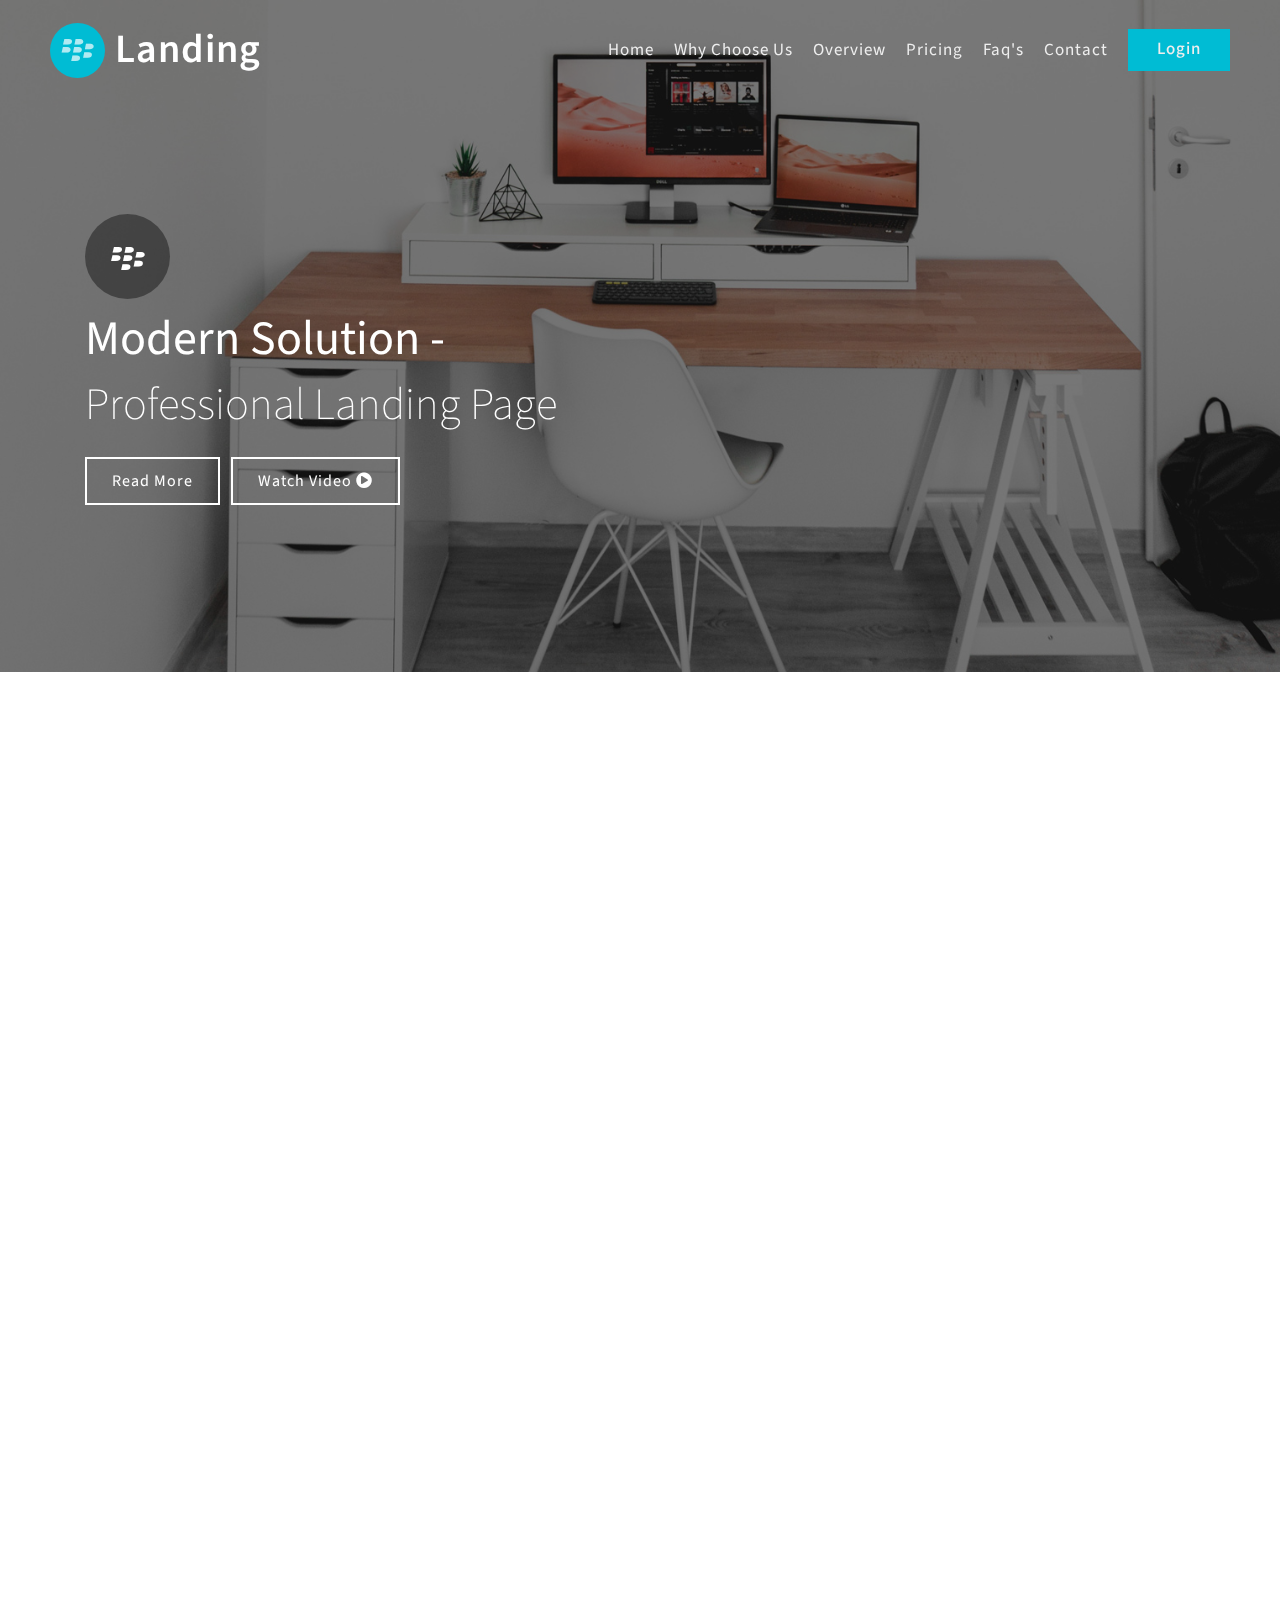
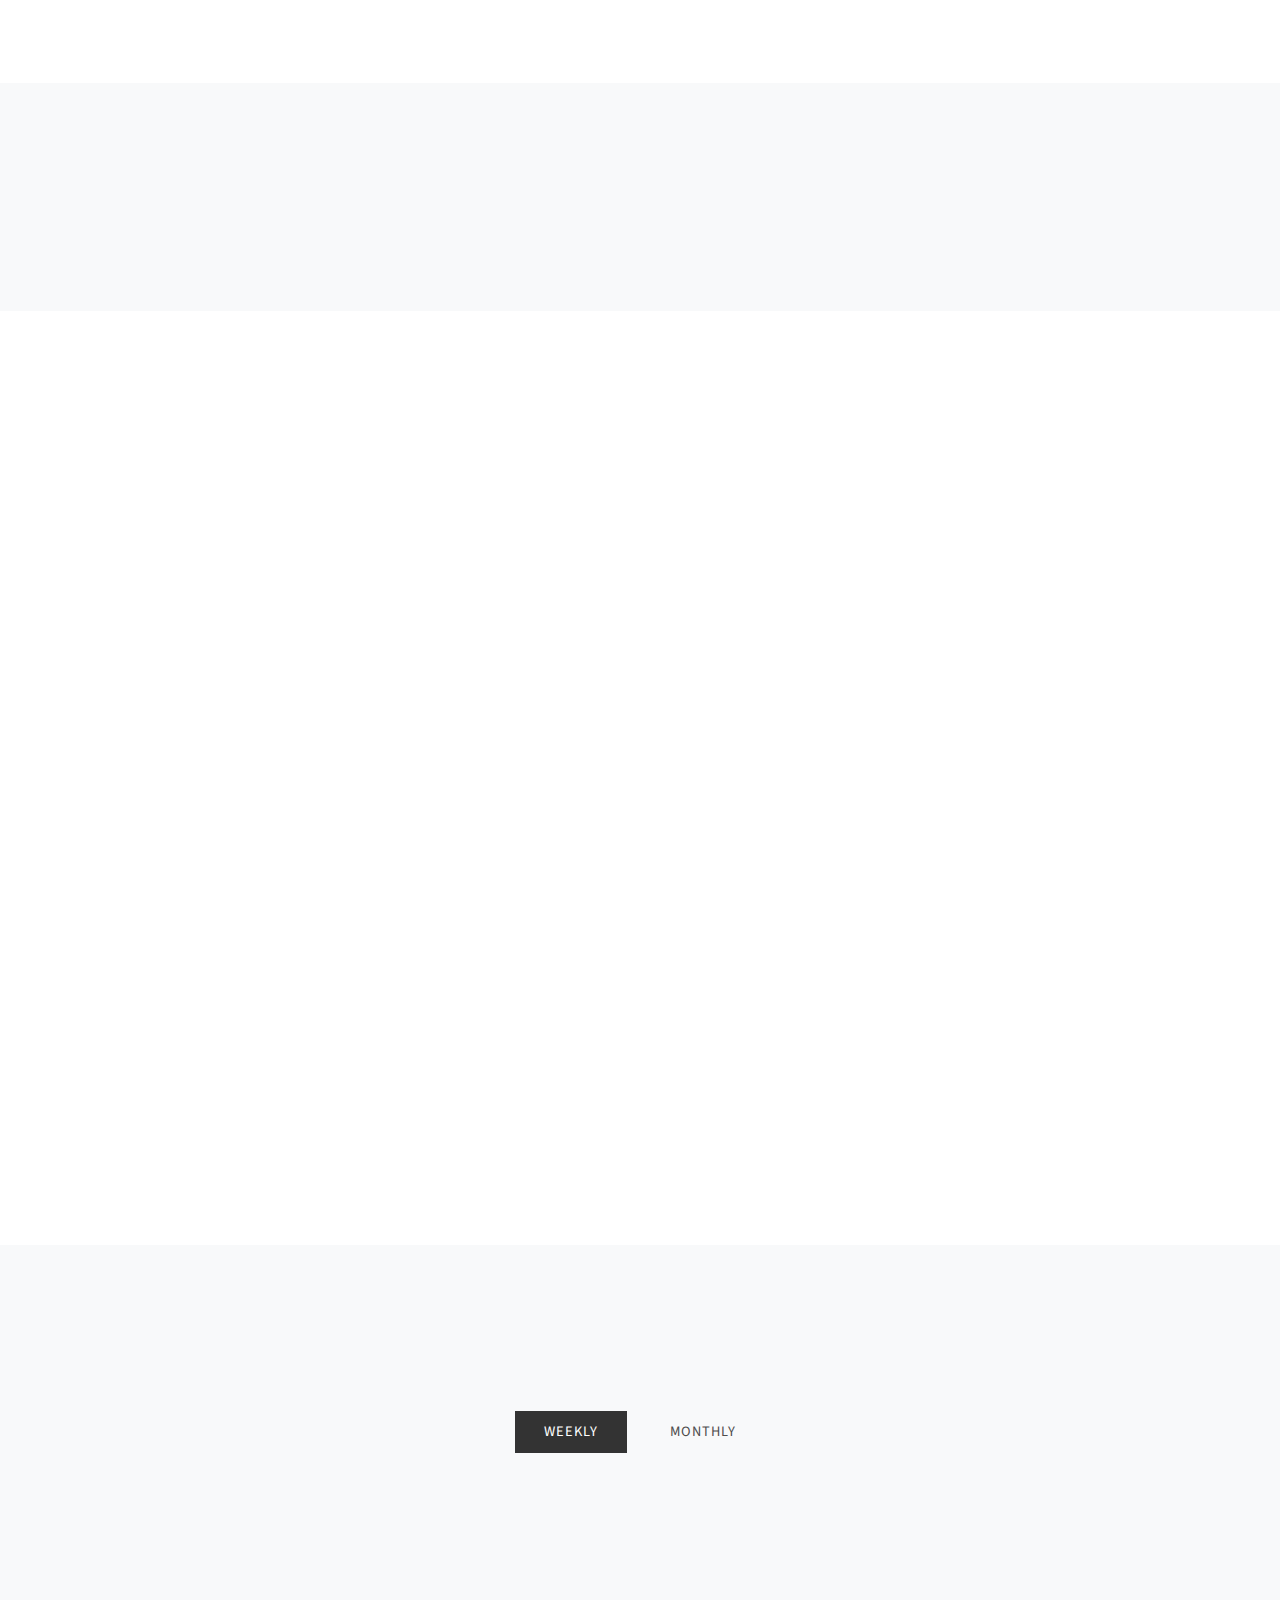
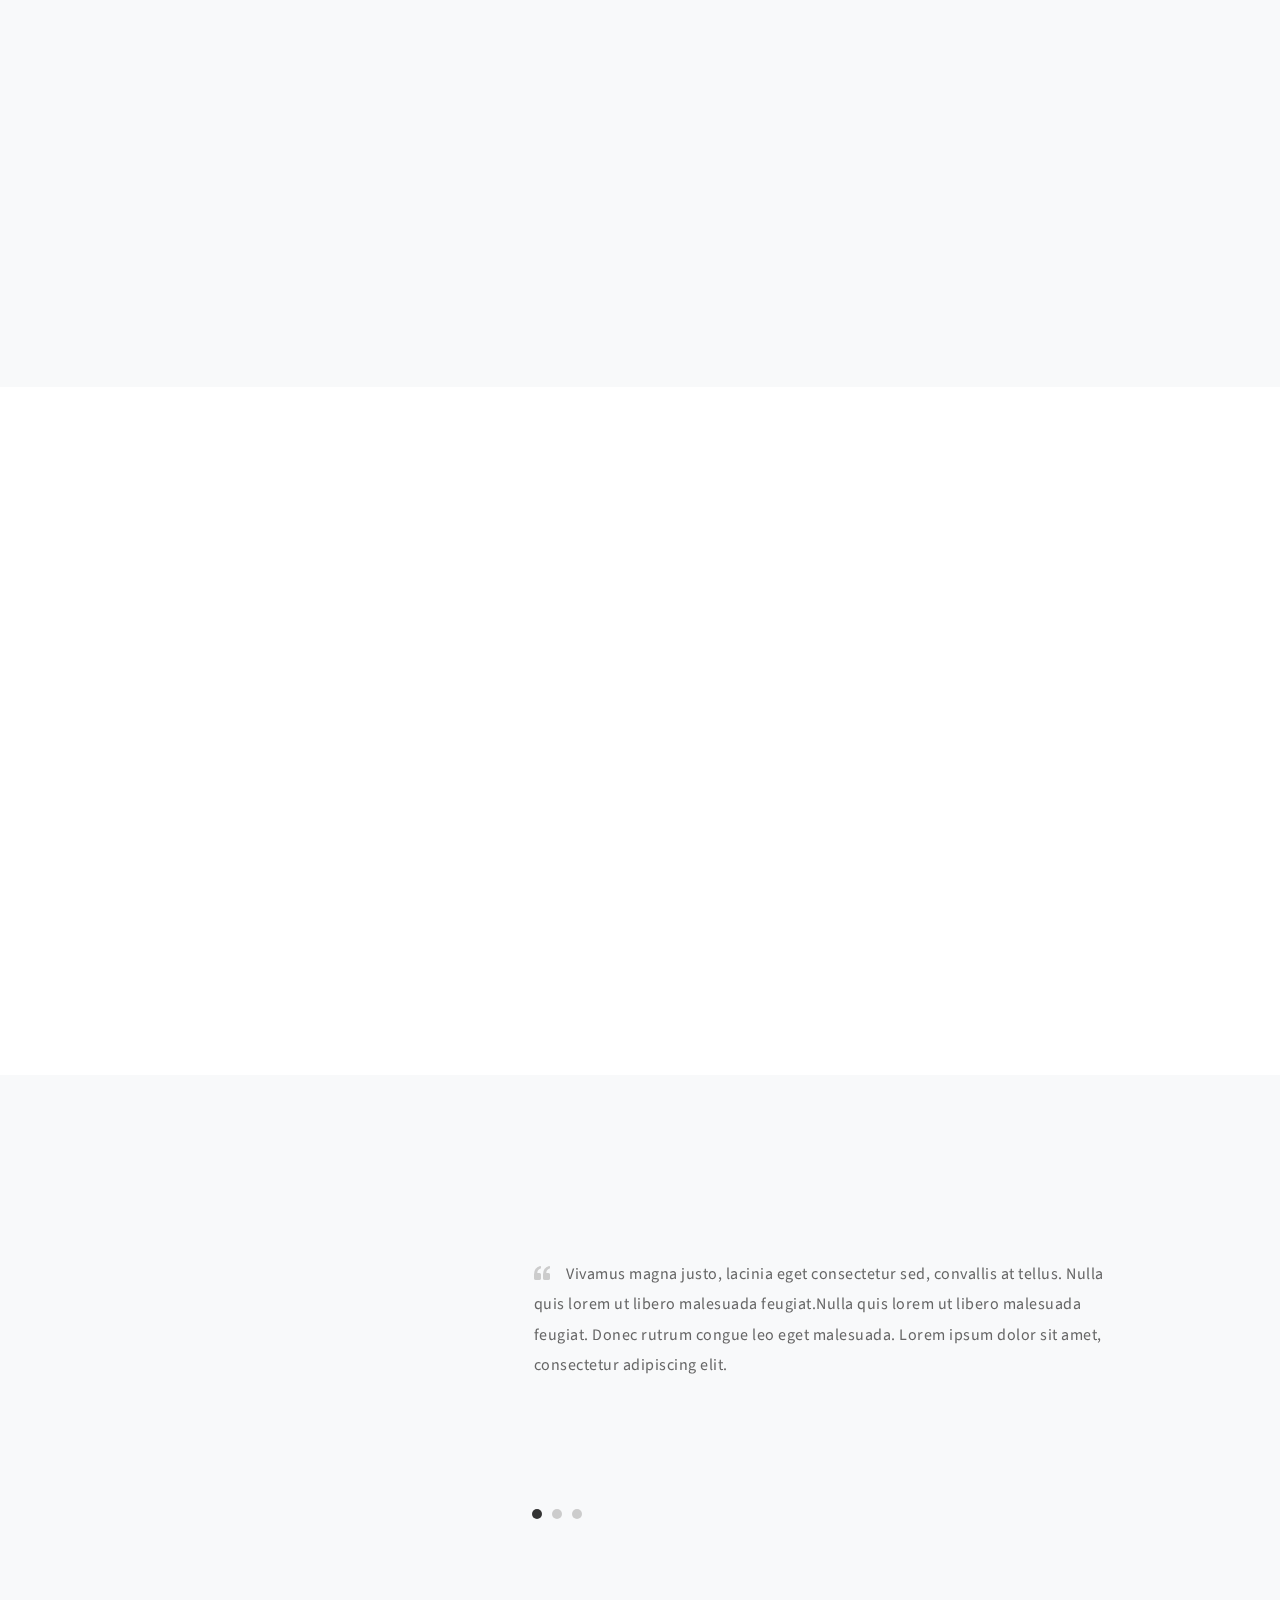
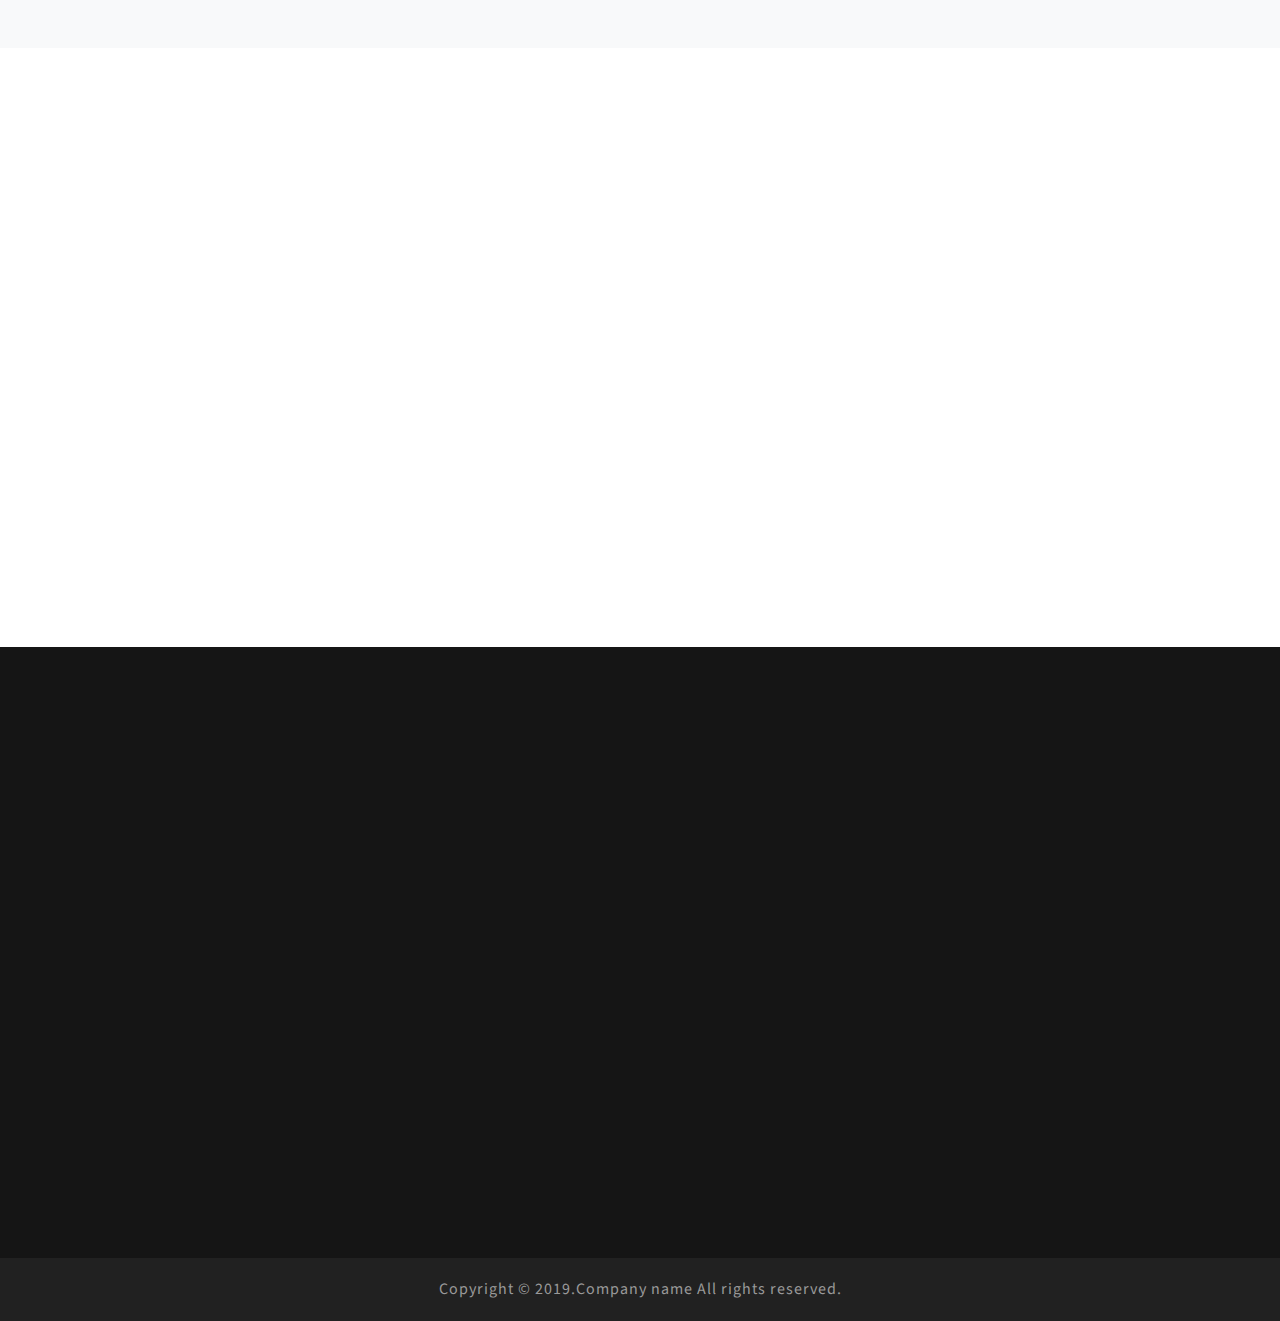
<file: Company/index.html>
<!DOCTYPE html>
<html lang="en">
	<head>
		<title>Home</title>
		<!-- for-mobile-apps -->
		<meta name="viewport" content="width=device-width, initial-scale=1">
		<meta http-equiv="Content-Type" content="text/html; charset=utf-8" />
		<meta name="keywords" content="" />

		<!-- <script>
        addEventListener("load", function () {
            setTimeout(hideURLbar, 0);
        }, false);
 
        function hideURLbar() {
            window.scrollTo(0, 1);
        }
    </script> -->

		<!-- animation css files -->
		<link rel="stylesheet" href="css/animation-aos.css">
		<link href='css/aos.css' rel='stylesheet prefetch' type="text/css" media="all" />
		<!-- //animation css files -->

		<!-- css files -->
		<link href="css/bootstrap.css" rel='stylesheet' type='text/css' /><!-- bootstrap css -->
		<link href="css/style.css" rel='stylesheet' type='text/css' /><!-- custom css -->
		<link href="css/fontawesome-all.css" rel="stylesheet"><!-- fontawesome css -->
		<!-- //css files -->

		<!-- google fonts -->
		<link href="http://fonts.googleapis.com/css?family=Source+Sans+Pro:200,200i,300,300i,400,400i,600,600i,700,700i,900,900i&amp;subset=cyrillic,cyrillic-ext,greek,greek-ext,latin-ext,vietnamese"
		 rel="stylesheet">
		<!-- //google fonts -->

	</head>
	<body>

		<!-- <!-- header 首页头部 -->
		<header class="index-banner">
			<!-- <!-- nav 头部 -->
			<nav class="main-header">
				<!-- （右上角的图标和字） 局部设置：标签内用data-aos=“动画名称”,全局设置用aos=“动画名称”,data-aos="zoom-in-up"缩放的动画效果 -->
				<div id="brand" data-aos="zoom-in-up">
					<div id="logo">
						<a href="index.html">
							<!-- Font Awesome字体图标 -->
							<i class="fab fa-blackberry"></i>
						</a>
					</div>
					<div id="word-mark">
						<h1>
							<a href="index.html">Landing</a>
						</h1>
					</div>
				</div>
				<div id="menu">
					<div id="menu-toggle">
						<div id="menu-icon">
							<div class="bar"></div>
							<div class="bar"></div>
							<div class="bar"></div>
						</div>
					</div>
					<!-- Bootstrap强调文本的类 居中，以大写字母开头-->
					<ul class="text-center text-capitalize nav-agile" data-aos="zoom-in-up">
						<li>
							<a href="index.html" class="active">home</a>
						</li>
						<li>
							<!-- 根据id来跳转，class="scroll"设置滚动条-->
							<a href="#choose" class="scroll">Why Choose Us</a>
						</li>
						<li>
							<a href="#overview" class="scroll">Overview</a>
						</li>
						<li>
							<a href="#pricing" class="scroll">Pricing</a>
						</li>
						<li>
							<a href="#faq" class="scroll">Faq's</a>
						</li>
						<li>
							<a href="#contact" class="scroll">Contact</a>
						</li>
						<li>
							<button type="button" class="btn w3ls-btn" data-toggle="modal" aria-pressed="false" data-target="#exampleModalCenter2">
								Login
							</button>
						</li>
					</ul>
				</div>
			</nav>
			<!-- //nav -->
			<!-- <!-- banner 解决方案块 -->
			<div class="banner layer" id="home">
				<!-- Bootstrap 网格系统 container row col-lg-8-->
				<div class="container">
					<div class="row banner-text">
						<div class="slider-info col-lg-8">
							<!-- 图标的背景 -->
							<div class="agileinfo-logo mt-5">
								<!-- aos库的消退动画 -->
								<h2 data-aos="fade-down">
									<!-- 图标 -->
									<span class="fab fa-blackberry text-center"></span> Modern Solution -
								</h2>
							</div>
							<h3 class="txt-w3_agile" data-aos="fade-down">Professional Landing Page </h3>
							<!-- 外边距缩写 mt-1 // margin-left                               Bootstrap 模态框（Modal）插件，用于打开模态窗口-->
							<a class="btn mt-4 mr-2 text-capitalize" data-aos="fade-up" href="#" data-toggle="modal" data-target="#exampleModalCenter1"
							 role="button">read more</a>
							<a class="btn mt-4 text-capitalize" data-aos="fade-up" href="#" data-toggle="modal" data-target="#exampleModal"
							 role="button">watch video <i class="fas fa-play-circle"></i></a>
						</div>
						<!-- 登录注册 -->
						<!-- <div class="col-lg-4 col-md-8 mt-lg-0 mt-5 banner-form" data-aos="fade-left">
					<h5><i class="fas mr-2 fa-laptop"></i> Register Now</h5>
					<form action="#" class="mt-4" method="post">
						<input class="form-control" type="text" name="Name" placeholder="Name" required="" />
						<input class="form-control" type="email" name="Email" placeholder="Email" required="" />
						<input class="form-control" type="text" name="Number" placeholder="Phone Number" required="" />
						<input class="form-control" type="password" name="Number" placeholder="Password" required="" />
						<input class="form-control text-capitalize" type="submit" value="Register Account">
					</form>
				</div> -->
					</div>
				</div>
			</div>
			<!-- //banner -->
		</header>
		<!-- //header -->

		<!-- <!-- banner bottom 深受深受世界上最好的公司的信赖 -->
		<!-- section标签适用有标题的块 -->
		<!-- bootstrap4 调整元素之间距离:py-5等价的style:{padding-top: 3rem !important;margin-bottom:3rem !important} -->
		<section class="banner-bottom py-2">
			<!-- md表示只有浏览器的屏幕宽度达到min-width的rpx值时才执行 -->
			<!-- container类等价于创建了一个具有静态宽度并且magin值为auto的一个居中的div框，它会以当前屏幕的宽度为基础计算出最佳的宽度予以使用 -->
			<div class="container py-md-5">
				<h4 class="text-center" data-aos="zoom-in">Trusted by the world's best companies</h4>
				<ul class="list-unstyled pt-5 partners-icon text-center">
					<li data-aos="fade-up">
						<i class="fab fa-supple clr1"></i>
					</li>
					<li data-aos="fade-up">
						<i class="fab fa-aviato clr2"></i>
					</li>
					<li data-aos="fade-up">
						<i class="fab fa-cpanel clr3"></i>
					</li>
					<li data-aos="fade-up">
						<i class="fab fa-hooli clr4"></i>
					</li>
					<li data-aos="fade-up">
						<i class="fab fa-supple clr5"></i>
					</li>
					<li data-aos="fade-up">
						<i class="fab fa-aviato clr6"></i>
					</li>
				</ul>
			</div>
		</section>
		<!-- //banner bottom -->

		<!-- <!-- why choose us 第二个页面，为什么选择我们？ -->
		<section class="choose py-5" id="choose">
			<div class="container py-md-3">
				<h3 class="heading mb-5 text-center" data-aos="zoom-in"> Why Choose Us</h3>
				<div class="feature-grids row">
					<!-- bootstrap格栅系统定义只有12列，超过会把元素往下移， -->
					<div class="col-lg-4 col-md-6" data-aos="fade-right">
						<div class="f1 icon1 p-4">
							<i class="fab fa-bandcamp"></i>
							<h3 class="my-3">Design & Branding</h3>
							<p>Excepteur sint occaecat non proident, sunt in culpa quis. Phasellus lacinia id erat eu ullamcorper. Nunc id
								ipsum.</p>
						</div>
					</div>
					<div class="col-lg-4 col-md-6" data-aos="fade-up">
						<div class="f1 icon2 p-4">
							<i class="fab fa-codepen"></i>
							<h3 class="my-3">Safe & Secure</h3>
							<p>Excepteur sint occaecat non proident, sunt in culpa quis. Phasellus lacinia id erat eu ullamcorper. Nunc id
								ipsum.</p>
						</div>
					</div>
					<div class="col-lg-4 col-md-6 mt-lg-0 mt-4" data-aos="fade-left">
						<div class="f1 icon3 p-4">
							<i class="fab fa-bitcoin"></i>
							<h3 class="my-3">Fresh Interfaces</h3>
							<p>Excepteur sint occaecat non proident, sunt in culpa quis. Phasellus lacinia id erat eu ullamcorper. Nunc id
								ipsum.</p>
						</div>
					</div>
				</div>
			</div>
		</section>
		<!-- //why choose us -->

		<!-- <!-- quote 入门按钮的页面，会跳转到底部 -->
		<section class="quote bg-light py-5">
			<div class="container py-md-3" data-aos="fade-up">
				<h4>Excepteur sint occaecat non proident, sunt in culpa quis. Phasellus lacinia id erat eu ullamcorper.</h4>
				<div class="start text-right mt-4" data-aos="flip-left">
					<a href="#contact" class="scroll">Get Started </a>
				</div>
				<div class="clearfix"></div>
			</div>
		</section>
		<!-- //quote -->
		<!-- <!-- process 第三个页面，概述 -->
		<section class="process py-5" id="overview">
			<div class="container py-md-5">
				<!-- row就是一行 -->
				<div class="row process-grids">
					<div class="col-lg-6" data-aos="fade-right">
						<h4 class="mb-4">Excepteur sint occaecat non lorem proident, sunt in culpa quis.</h4>
						<p class="mb-3">Morbi tincidunt nisi tortor, iaculis maximus eros vestibulum at. Ut pulvinar tortor non augue
							fringilla, fermentum consequat
							nisi rutrum. Orci varius natoque penatibus et magnis dis parturient montes, nascetur. Nullam luctus hendrerit
							sapien, sed dictum est.
							mattis egestas.</p>
						<p>Morbi tincidunt nisi tortor, iaculis maximus eros vestibulum at. Ut pulvinar tortor non augue fringilla,
							fermentum consequat
							nisi rutrum. Orci varius natoque penatibus et magnis dis parturient montes.</p>
					</div>
					<div class="col-md-6" data-aos="fade-left">
						<!-- img-fluid是Bootstrap的响应式图片类 -->
						<img src="images/b1.jpg" alt="" class="img-fluid" />
					</div>
					<div class="col-md-6 px-5 mt-5" data-aos="fade-right">
						<img src="images/b2.jpg" alt="" class="img-fluid" />
					</div>
					<div class="col-lg-6 mt-5" data-aos="fade-left">
						<h4 class="mb-4">Excepteur sint occaecat non lorem proident, sunt in culpa quis.</h4>
						<p class="mb-3">Morbi tincidunt nisi tortor, iaculis maximus eros vestibulum at. Ut pulvinar tortor non augue
							fringilla, fermentum consequat
							nisi rutrum. Orci varius natoque penatibus et magnis dis parturient montes, nascetur. Nullam luctus hendrerit
							sapien, sed dictum est.
							mattis egestas.</p>
						<p>Morbi tincidunt nisi tortor, iaculis maximus eros vestibulum at. Ut pulvinar tortor non augue fringilla,
							fermentum consequat
							nisi rutrum. Orci varius natoque penatibus et magnis dis parturient montes.</p>
					</div>
				</div>
			</div>
		</section>
		<!-- //process -->

		<!-- <!--/pricing 第四个页面，价钱 -->
		<section class="pricing bg-light py-5" id="pricing">
			<div class="container py-lg-3">
				<div class="inner-sec">
					<h3 class="heading mb-5 text-center" data-aos="zoom-in"> Pricing plans</h3>
					<div class="price-right">
						<div class="tabs">
							<ul class="nav nav-pills my-md-5 my-3 justify-content-center" id="pills-tab" role="tablist">
								<li class="nav-item">
									<!-- aria-* 是HTML5 新加的属性。而aria-*的作用就是描述这个tag在可视化的情境中的具体信息。比如，<div role="checkbox" aria-checked="checked"></div>辅助工具就会知道，这个div实际上是个checkbox的角色，为选中状态。 -->
									<a class="nav-link active" id="pills-home-tab" data-toggle="pill" href="#pills-home" role="tab" aria-controls="pills-home"
									 aria-selected="true">Weekly</a>
								</li>
								<li class="nav-item">
									<a class="nav-link" id="pills-profile-tab" data-toggle="pill" href="#pills-profile" role="tab" aria-controls="pills-profile"
									 aria-selected="false">Monthly</a>
								</li>

							</ul>
							<div class="tab-content" id="pills-tabContent">
								<div class="tab-pane fade show active" id="pills-home" role="tabpanel" aria-labelledby="pills-home-tab">
									<div class="menu-grids">
										<div class="row t-in">
											<div class="col-lg-3 col-sm-6 price-main-info" data-aos="zoom-in-up">
												<div class="price-inner card box-shadow p-4">
													<div class="card-body">
														<h4 class="">Basic</h4>
														<h5 class="card-title pricing-card-title">
															<span class=""></span>Free </h5>
														<ul class="list-unstyled mt-3 mb-4">
															<li>100 MB Disk Space</li>
															<li>2 Sub domains</li>
															<li>5 Email Accounts</li>
															<li>24/7 support</li>
														</ul>
														<div class="log-in mt-md-3 mt-2">
															<a class="btn scroll" href="#contact">Select</a>
														</div>
													</div>
												</div>
											</div>
											<div class="col-lg-3 col-sm-6 mt-md-0 mt-5 price-main-info" data-aos="zoom-in-up">
												<div class="price-inner card box-shadow p-4">

													<div class="card-body">
														<h4 class="">Satandard</h4>
														<h5 class="card-title pricing-card-title">
															<span class="">$</span>30<span>/mon</span>

														</h5>
														<ul class="list-unstyled mt-3 mb-4">
															<li>100 MB Disk Space</li>
															<li>2 Sub domains</li>
															<li>5 Email Accounts</li>
															<li>24/7 support</li>
														</ul>
														<div class="log-in mt-md-3 mt-2">
															<a class="btn scroll" href="#contact">Select</a>
														</div>
													</div>
												</div>
											</div>
											<div class="col-lg-3 col-sm-6 mt-lg-0 mt-5 price-main-info" data-aos="zoom-in-up">
												<div class="price-inner card box-shadow p-4">

													<div class="card-body">
														<h4 class="">Business</h4>
														<h5 class="card-title pricing-card-title">
															<span class="">$</span>90<span>/mon</span>

														</h5>
														<ul class="list-unstyled mt-3 mb-4">
															<li>100 MB Disk Space</li>
															<li>2 Sub domains</li>
															<li>5 Email Accounts</li>
															<li>24/7 support</li>
														</ul>
														<div class="log-in mt-md-3 mt-2">
															<a class="btn scroll" href="#contact">Select</a>
														</div>
													</div>
												</div>
											</div>
											<div class="col-lg-3 col-sm-6 mt-lg-0 mt-5 price-main-info" data-aos="zoom-in-up">
												<div class="price-inner card box-shadow p-4">

													<div class="card-body">
														<h4 class="">Basic</h4>
														<h5 class="card-title pricing-card-title">
															<span class="">$</span>120<span>/mon</span>

														</h5>
														<ul class="list-unstyled mt-3 mb-4">
															<li>100 MB Disk Space</li>
															<li>2 Sub domains</li>
															<li>5 Email Accounts</li>
															<li>24/7 support</li>
														</ul>
														<div class="log-in mt-md-3 mt-2">
															<a class="btn scroll" href="#contact">Select</a>
														</div>
													</div>
												</div>
											</div>
										</div>
									</div>
								</div>
								<div class="tab-pane fade" id="pills-profile" role="tabpanel" aria-labelledby="pills-profile-tab">
									<div class="menu-grids mt-4">
										<div class="row t-in">
											<div class="col-lg-3 col-sm-6 price-main-info" data-aos="zoom-in-up">
												<div class="price-inner card box-shadow p-4">

													<div class="card-body">
														<h4 class="">Standard</h4>
														<h5 class="card-title pricing-card-title">
															<span class="">$</span>60

														</h5>
														<ul class="list-unstyled mt-3 mb-4">
															<li>100 MB Disk Space</li>
															<li>2 Sub domains</li>
															<li>5 Email Accounts</li>
															<li>24/7 support</li>
														</ul>
														<div class="log-in mt-md-3 mt-2">
															<a class="btn scroll" href="#contact">Select</a>
														</div>
													</div>
												</div>
											</div>
											<div class="col-lg-3 col-sm-6 mt-md-0 mt-5 price-main-info" data-aos="zoom-in-up">
												<div class="price-inner card box-shadow p-4">

													<div class="card-body">
														<h4 class="">Business</h4>
														<h5 class="card-title pricing-card-title">
															<span class="">$</span>80

														</h5>
														<ul class="list-unstyled mt-3 mb-4">
															<li>100 MB Disk Space</li>
															<li>2 Sub domains</li>
															<li>5 Email Accounts</li>
															<li>24/7 support</li>
														</ul>
														<div class="log-in mt-md-3 mt-2">
															<a class="btn scroll" href="#contact">Select</a>
														</div>
													</div>
												</div>
											</div>
											<div class="col-lg-3 col-sm-6 mt-lg-0 mt-5 price-main-info" data-aos="zoom-in-up">
												<div class="price-inner card box-shadow p-4">

													<div class="card-body">
														<h4 class="">Business</h4>
														<h5 class="card-title pricing-card-title">
															<span class="">$</span>90

														</h5>
														<ul class="list-unstyled mt-3 mb-4">
															<li>100 MB Disk Space</li>
															<li>2 Sub domains</li>
															<li>5 Email Accounts</li>
															<li>24/7 support</li>
														</ul>
														<div class="log-in mt-md-3 mt-2">
															<a class="btn scroll" href="#contact">Select</a>
														</div>
													</div>
												</div>
											</div>
											<div class="col-lg-3 col-sm-6 mt-lg-0 mt-5 price-main-info" data-aos="zoom-in-up">
												<div class="price-inner card box-shadow p-4">

													<div class="card-body">
														<h4 class="">Advance</h4>
														<h5 class="card-title pricing-card-title">
															<span class="">$</span>90

														</h5>
														<ul class="list-unstyled mt-3 mb-4">
															<li>100 MB Disk Space</li>
															<li>2 Sub domains</li>
															<li>5 Email Accounts</li>
															<li>24/7 support</li>
														</ul>
														<div class="log-in mt-md-3 mt-2">
															<a class="btn scroll" href="#contact">Select</a>
														</div>
													</div>
												</div>
											</div>
										</div>
									</div>
								</div>
							</div>
						</div>

					</div>
				</div>
			</div>
		</section>
		<!-- //pricing -->

		<!-- <!-- faqs 第五个页面，常见问题解答 -->
		<section class="faq-w3l py-5" id="faq">
			<div class="container py-lg-3">
				<h3 class="heading mb-5 text-center" data-aos="zoom-in"> Frequently Asked Questions</h3>
				<div class="row faq-info">
					<div class=" col-md-6 faq-w3agile">
						<ul class="faq pl-sm-4 pl-3">
							<!-- item1虽然定义了，但没使用 -->
							<li class="item1 item mt-sm-4 mt-3 pt-3 pl-2" data-aos="flip-left">
								<h4>Lorem ipsum dolor sit amet? </h4>
								<ul>
									<li class="subitem1 mt-3">
										<p> Lorem ipsum dolor sit amet, consectetuer adipiscing elit, sed diam nonummy nibh euismod tincidunt ut
											laoreet dolore.</p>
									</li>
								</ul>
							</li>
							<li class="item2 item mt-sm-4 mt-3 pt-3 pl-2" data-aos="flip-left">
								<h4>Lorem ipsum dolor sit amet? </h4>
								<ul>
									<li class="subitem1 mt-3">
										<p> Lorem ipsum dolor sit amet, consectetuer adipiscing elit, sed diam nonummy nibh euismod tincidunt ut
											laoreet dolore.</p>
									</li>
								</ul>
							</li>
							<li class="item3 item mt-sm-4 mt-3 pt-3 pl-2" data-aos="flip-left">
								<h4>Lorem ipsum dolor sit amet? </h4>
								<ul>
									<li class="subitem1 mt-3">
										<p> Lorem ipsum dolor sit amet, consectetuer adipiscing elit, sed diam nonummy nibh euismod tincidunt ut
											laoreet dolore.</p>
									</li>
								</ul>
							</li>
						</ul>
					</div>
					<div class=" col-md-6 faq-w3agile">
						<ul class="faq pl-sm-4 pl-3">
							<li class="item5 item mt-sm-4 mt-3 pt-3 pl-2" data-aos="flip-right">
								<h4>Lorem ipsum dolor sit amet? </h4>
								<ul>
									<li class="subitem1 mt-3">
										<p> Lorem ipsum dolor sit amet, consectetuer adipiscing elit, sed diam nonummy nibh euismod tincidunt ut
											laoreet dolore.</p>
									</li>
								</ul>
							</li>
							<li class="item6 item mt-sm-4 mt-3 pt-3 pl-2" data-aos="flip-right">
								<h4>Lorem ipsum dolor sit amet? </h4>
								<ul>
									<li class="subitem1 mt-3">
										<p> Lorem ipsum dolor sit amet, consectetuer adipiscing elit, sed diam nonummy nibh euismod tincidunt ut
											laoreet dolore.</p>
									</li>
								</ul>
							</li>
							<li class="item7 item mt-sm-4 mt-3 pt-3 pl-2" data-aos="flip-right">
								<h4>Lorem ipsum dolor sit amet? </h4>
								<ul>
									<li class="subitem1 mt-3">
										<p> Lorem ipsum dolor sit amet, consectetuer adipiscing elit, sed diam nonummy nibh euismod tincidunt ut
											laoreet dolore.</p>
									</li>
								</ul>
							</li>
						</ul>
					</div>
				</div>
			</div>
		</section>
		<!-- //faqs -->

		<!-- <!-- testimonials 尊敬的客户 -->
		<!-- bg-light是Bootstrap的颜色属性 -->
		<section class="testimonials bg-light py-5" id="testimonials">
			<div class="container py-lg-3">
				<h3 class="heading mb-5 text-center" data-aos="zoom-in"> Honorable Clients</h3>
				<!-- test-grids定义但未使用 -->
				<div class="row test-grids">
					<!-- col针对所有设备 -->
					<div class="col-md-4 col-sm-7 col-9" data-aos="zoom-in">
						<img src="images/b3.png" alt="" class="img-fluid" />
					</div>
					<div class="col-md-8">
						<div class="callbacks_container">
							<!-- 使用ResponsiveSlides.js插件实现轮播 -->
							<ul class="rslides" id="slider3">
								<li data-aos="fade-down">
									<div class="testi-pos">
										<h4>john watson</h4>
										<span class="">- congue leo</span>
										<ul class="d-flex mt-2">
											<li><i class="fas mr-1 fa-star"></i></li>
											<li><i class="fas mr-1 fa-star"></i></li>
											<li><i class="fas mr-1 fa-star"></i></li>
											<li><i class="fas mr-1 fa-star"></i></li>
											<li><i class="fas fa-star"></i></li>
										</ul>
									</div>
									<div class="testi-agile">
										<p>
											<i class="fas fa-quote-left pr-3"></i>Vivamus magna justo, lacinia eget consectetur sed, convallis at
											tellus. Nulla
											quis lorem ut libero malesuada feugiat.Nulla quis lorem ut libero malesuada feugiat.
											Donec rutrum congue leo eget malesuada. Lorem ipsum dolor sit amet, consectetur adipiscing
											elit.
										</p>
									</div>
								</li>
								<li data-aos="fade-down">
									<div class="testi-pos">
										<h4>Paul walkner</h4>
										<span class="">- lacinia eget</span>
										<ul class="d-flex mt-2">
											<li><i class="fas mr-1 fa-star"></i></li>
											<li><i class="fas mr-1 fa-star"></i></li>
											<li><i class="fas mr-1 fa-star"></i></li>
											<li><i class="fas mr-1 fa-star"></i></li>
											<li><i class="fas fa-star"></i></li>
										</ul>
									</div>
									<div class="testi-agile">
										<p>
											<i class="fas fa-quote-left pr-3"></i>Donec rutrum congue leo eget consectetur sed, convallis at tellus.
											Nulla quis
											lorem ut libero malesuada feugiat.Nulla quis lorem ut libero malesuada feugiat. Donec
											rutrum congue leo eget malesuada. Lorem ipsum dolor sit amet, consectetur adipiscing
											elit
										</p>
									</div>
								</li>
								<li data-aos="fade-down">
									<div class="testi-pos">
										<h4>Anderson</h4>
										<span class="">- Donec rutru</span>
										<ul class="d-flex mt-2">
											<li><i class="fas mr-1 fa-star"></i></li>
											<li><i class="fas mr-1 fa-star"></i></li>
											<li><i class="fas mr-1 fa-star"></i></li>
											<li><i class="fas mr-1 fa-star"></i></li>
											<li><i class="fas fa-star"></i></li>
										</ul>
									</div>
									<div class="testi-agile">
										<p>
											<i class="fas fa-quote-left pr-3"></i>Vivamus magna justo, lacinia eget consectetur sed, convallis at
											tellus. Nulla
											quis lorem ut libero malesuada feugiat.Nulla quis lorem ut libero malesuada feugiat.
											Donec rutrum congue leo eget malesuada. Lorem ipsum dolor sit amet, consectetur adipiscing
											elit
										</p>
									</div>
								</li>
							</ul>
						</div>
					</div>
				</div>
			</div>
		</section>
		<!-- //testimonials -->

		<!-- <!-- contact 保持联系 -->
		<section class="contact py-5" id="contact">
			<div class="container py-lg-3">
				<h3 class="heading mb-5 text-center" data-aos="zoom-in"> Get in touch</h3>
				<form action="#" method="post" data-aos="fade-up">
					<div class="row">
						<div class="col-md-6 styled-input mt-0">
							<input type="text" name="Name" placeholder="First Name" required="">
						</div>
						<div class="col-md-6 styled-input mt-md-0">
							<input type="text" name="Name" placeholder="Last Name" required="">
						</div>
					</div>
					<div class="row">
						<div class="col-md-6 styled-input">
							<input type="email" name="Email" placeholder="Email" required="">
						</div>
						<div class="col-md-6 styled-input">
							<input type="text" name="phone" placeholder="Phone Number" required="">
						</div>
					</div>
					<div class="styled-input">
						<textarea name="Message" placeholder="Message" required=""></textarea>
					</div>
					<div class="click text-center mt-3">
						<input type="submit" value="Submit">
					</div>
				</form>
			</div>
		</section>
		<!-- //contact -->

		<!-- <!--footer 页面底部 -->
		<footer>
			<section class="footer footer_w3layouts_section_1its py-5">
				<div class="container py-md-4">
					<div class="footer-grid_section text-center" data-aos="zoom-in">
						<div class="footer-title mb-3">
							<a href="#"><i class="fab fa-blackberry mr-2"></i> Landing</a>
						</div>
						<div class="footer-text">
							<p>Vivamus magna justo, lacinia eget consectetur sed, convallis at tellus. Nulla quis lorem ipnut libero
								malesuada feugiat.
								Lorem ipsum dolor sit amet, consectetur elit.</p>
						</div>
						<ul class="social_section_1info">
							<li class="mb-2 facebook"><a href="#"><i class="fab mr-1 fa-facebook-f"></i>facebook</a></li>
							<li class="mb-2 twitter"><a href="#"><i class="fab mr-1 fa-twitter"></i>twitter</a></li>
							<li class="google"><a href="#"><i class="fab mr-1 fa-google-plus-g"></i>google</a></li>
							<li class="linkedin"><a href="#"><i class="fab mr-1 fa-linkedin-in"></i>linkedin</a></li>
						</ul>
					</div>

					<div class="row footer-top mt-md-5 mt-4">
						<div class="col-lg-4 col-md-6 footer-grid_section_1its_w3" data-aos="fade-right">
							<div class="footer-title">
								<h3>Address</h3>
							</div>
							<div class="footer-text">
								<p>Address : 1234 lock, Charlotte, North Carolina, United States</p>
								<p>Phone : +12 534894364</p>
								<p>Email : <a href="mailto:info@example.com">info@example.com</a></p>
								<p>Fax : +12 534894364</p>
							</div>
						</div>
						<div class="col-lg-4 col-md-6 mt-md-0 mt-4 footer-grid_section_1its_w3" data-aos="fade-up">
							<div class="footer-title">
								<h3>Quick Links</h3>
							</div>
							<div class="row">
								<ul class="col-6 links">
									<li><a href="#choose" class="scroll">Why Choose Us </a></li>
									<li><a href="#overview" class="scroll">Overview </a></li>
									<li><a href="#pricing" class="scroll">Pricing Plans</a></li>
									<li><a href="#faq" class="scroll">Faq's </a></li>
									<li><a href="#testimonials" class="scroll">Testimonial </a></li>
									<li><a href="#contact" class="scroll">Contact </a></li>
								</ul>
								<ul class="col-6 links">
									<li><a href="#">Privacy Policy </a></li>
									<li><a href="#">General Terms </a></li>
									<li><a href="#faq" class="scroll">Faq's </a></li>
									<li><a href="#">Knowledge </a></li>
									<li><a href="#">Forum </a></li>
								</ul>
							</div>
						</div>
						<div class="col-lg-4 col-md-12 mt-lg-0 mt-4 col-sm-12 footer-grid_section_1its_w3" data-aos="fade-left">
							<div class="footer-title">
								<h3>Newsletter</h3>
							</div>
							<div class="footer-text">
								<p>By subscribing to our mailing list you will always get latest news and updates from us.</p>
								<form action="#" method="post">
									<input type="email" name="Email" placeholder="Enter your email..." required="">
									<button class="btn1"><i class="fas fa-paper-plane" aria-hidden="true"></i></button>
									<div class="clearfix"> </div>
								</form>
							</div>
						</div>
					</div>
				</div>
			</section>
		</footer>
		<!-- //footer -->

		<!-- copyright 版权所有-->
		<div class="cpy-right text-center py-3">
			<p class="">Copyright &copy; 2019.Company name All rights reserved.<a></a></p>
		</div>
		<!-- //copyright -->

		<!-- 阅读更多-->
		<div class="modal fade" id="exampleModalCenter1" tabindex="-1" role="dialog" aria-labelledby="exampleModalCenter1"
		 aria-hidden="true">
			<div class="modal-dialog modal-dialog-centered" role="document">
				<div class="modal-content">
					<div class="modal-header">
						<h5 class="modal-title text-capitalize text-center" id="exampleModalLongTitle"> <i class="fab fa-blackberry"></i>
							Landing</h5>
						<button type="button" class="close" data-dismiss="modal" aria-label="Close">
							<span aria-hidden="true">&times;</span>
						</button>
					</div>
					<div class="modal-body">
						<img src="images/banner.jpg" class="img-fluid mb-3" alt="Modal Image" />
						Vivamus eget est in odio tempor interdum. Mauris maximus fermentum arcu, ac finibus ante. Sed mattis risus at
						ipsum elementum,
						ut auctor turpis cursus. Sed sed odio pharetra, aliquet velit cursus, vehicula enim. Mauris porta aliquet magna,
						eget laoreet ligula.
						Sed mattis risus at ipsum elementum, ut auctor turpis cursus. Sed sed odio pharetra, aliquet.
					</div>
					<div class="modal-footer">
						<button type="button" class="btn btn-primary">Save Changes</button>
						<button type="button" class="btn btn-secondary" data-dismiss="modal">Close</button>
					</div>
				</div>
			</div>
		</div>
		<!-- //Vertically centered Modal -->

		<!-- video Modal Popup 视频模式弹出菜单-->
		<div class="modal fade" id="exampleModal" tabindex="-1" role="dialog" aria-labelledby="exampleModalLabel" aria-hidden="true">
			<div class="modal-dialog" role="document">
				<div class="modal-content">
					<div class="modal-header">
						<h5 class="modal-title" id="exampleModalLabel">Video Overview</h5>
						<button type="button" class="close" data-dismiss="modal" aria-label="Close">
							<span aria-hidden="true">&times;</span>
						</button>
					</div>
					<div class="modal-body video">
						<iframe src=""></iframe>
					</div>
					<div class="modal-footer">
						<button type="button" class="btn btn-primary">Save Changes</button>
						<button type="button" class="btn btn-secondary" data-dismiss="modal">Close</button>
					</div>
				</div>
			</div>
		</div>
		<!-- //video Model Popup -->

		<!--/Login 登录-->
		<div class="modal fade" id="exampleModalCenter2" tabindex="-1" role="dialog" aria-hidden="true">
			<div class="modal-dialog modal-dialog-centered" role="document">
				<div class="modal-content">
					<div class="modal-header text-center">
						<button type="button" class="close" data-dismiss="modal" aria-label="Close">
							<span aria-hidden="true">&times;</span>
						</button>
					</div>
					<div class="modal-body">
						<div class="login px-4 mx-auto mw-100">
							<h5 class="text-center mb-4">Login Now</h5>
							<form action="#" method="post">
								<div class="form-group">
									<label class="mb-2">Email address</label>
									<input type="email" class="form-control" id="exampleInputEmail1" aria-describedby="emailHelp" placeholder=""
									 required="">
									<small id="emailHelp" class="form-text text-muted">We'll never share your email with anyone else.</small>
								</div>
								<div class="form-group">
									<label class="mb-2">Password</label>
									<input type="password" class="form-control" id="exampleInputPassword1" placeholder="" required="">
								</div>
								<div class="form-check mb-2">
									<input type="checkbox" class="form-check-input" id="exampleCheck1">
									<label class="form-check-label" for="exampleCheck1">Check me out</label>
								</div>
								<button type="submit" class="btn btn-primary submit mt-2">Sign In</button>
								<p class="text-center pb-4">
									<a href="#" data-toggle="modal2" data-target="#exampleModalCenter"> Don't have an account?</a>
								</p>
							</form>
						</div>
					</div>
				</div>
			</div>
		</div>
		<!--//Login-->

		<!-- js -->
		<script src="js/jquery-2.2.3.min.js"></script>
		<script src="js/bootstrap.js"></script>
		<!-- //js -->
		<!-- animation js CSS3动画库-->
		<script src='js/aos.js'></script>
		<script>
			// 控制AOS的属性
			AOS.init({
				easing: 'ease-out-back',
				duration: 1000
			});
		</script>
		<!-- //animation js CSS3动画库-->
		<!-- testimonials  Responsiveslides -->
		<!-- 利用插件实现轮播 -->
		<script src="js/responsiveslides.min.js"></script>
		<script>
			// You can also use"$(window).load(function() {"
			$(function() {
				// Slideshow 4
				$("#slider3").responsiveSlides({
					auto: true,
					pager: true,
					nav: false,
					speed: 500,
					namespace: "callbacks",
					// before: function () {
					//     $('.events').append("<li>before event fired.</li>");
					// },
					// after: function () {
					//     $('.events').append("<li>after event fired.</li>");
					// }
				});

			});
		</script>
		<!-- //testimonials  Responsiveslides -->

		<!-- sticky nav bar 顶部导航条-->
		<script>
			$(() => {
				//On Scroll Functionality 滚动功能
				// scroll（）对滚动的次数进行统计
				$(window).scroll(() => {
					var windowTop = $(window).scrollTop();
					// c=a>b?1:0;a大于b么？如果大于，就给c赋值为1，否则赋值为0
					//变背景颜色
					windowTop > 100 ? $('nav').addClass('navShadow') : $('nav').removeClass('navShadow');
					windowTop > 100 ? $('ul.nav-agile').css('top', '50px') : $('ul.nav-agile').css('top', '160px');
				});

				//Click Logo To Scroll To Top 单击图标滚动到顶部
				//  $('#logo').on('click', () => {
				//   // $('html,body')兼容各大浏览器实现整个页面的动画,
				// $('html,body').animate({scrollLeft:100}, 500);
				//  });

				/*11111
		  //Smooth Scrolling Using Navigation Menu
		  $('a[href*="#"]').on('click', function (e) {
			$('html,body').animate({
			  scrollTop: $($(this).attr('href')).offset().top - 100
			}, 500);
			e.preventDefault();
		  });
		 */
				//Toggle Menu 切换菜单111111111111
				//  $('#menu-toggle').on('click',() => {
				// $('#menu-toggle').toggleClass('closeMenu');
				// $('ul').toggleClass('showMenu');
				// $('li').on('click', () => {
				//   $('ul').removeClass('showMenu');
				//   $('#menu-toggle').removeClass('closeMenu');
				// });
				//  });
			});
		</script>
		<!-- //sticky nav bar 顶部导航条-->
		<!-- <script src="js/smoothscroll.js"></script>-->
		<!-- Smooth scrolling 平滑滚动插件-->
		<!-- start-smoth-scrolling 页面的滑动时间-->
		<!--   <script src="js/move-top.js"></script> -->
		<script src="js/easing.js"></script>
		<script>
			jQuery(document).ready(function($) {
				$(".scroll").click(function(event) {
					//取消事件的默认动作
					event.preventDefault();
					$('html,body').animate({
						scrollTop: $(this.hash).offset().top
					}, 1000);
				});
			});
		</script>
		<!-- <script>
        $(document).ready(function () {
            /*11111
			var defaults = {
				  containerID: 'toTop', // fading element id
				containerHoverID: 'toTopHover', // fading element hover id
				scrollSpeed: 1200,
				easingType: 'linear' 
			 };
			*/

            $().UItoTop({
                easingType: 'easeOutQuart'
            });

        });
    </script> -->
		<!-- //end-smoth-scrolling -->

	</body>
</html>
</file>
<file: Company/css/style.css>
html,
body {
    margin: 0;
    font-size: 100%;
    background: #fff;
	font-family: 'Source Sans Pro', sans-serif;
}

body a {
    text-decoration: none;
    transition: 0.5s all;
    -webkit-transition: 0.5s all;
    -moz-transition: 0.5s all;
    -o-transition: 0.5s all;
    -ms-transition: 0.5s all;
	font-family: 'Source Sans Pro', sans-serif;
}

body img {
    max-width: 100%;
}

a:hover {
    text-decoration: none;
}

input[type="button"],
input[type="submit"],
input[type="text"],
input[type="email"],
input[type="search"] {
    transition: 0.5s all;
    -webkit-transition: 0.5s all;
    -moz-transition: 0.5s all;
    -o-transition: 0.5s all;
    -ms-transition: 0.5s all;
}

h1,
h2,
h3,
h4,
h5,
h6 {
    margin: 0;
    letter-spacing: 0px;
}
li {
    list-style-type: none;
}
p {
    margin: 0;
    font-size: 1em;
    line-height: 1.9em;
    letter-spacing: .5px;
}

ul {
    margin: 0;
    padding: 0;
}


/*** Header Styles  头部样式***/

header.index-banner { 
 width: 100vw; 
  height: 100vh;
}

button.btn.w3ls-btn {
    padding: 8px 29px;
    background: #00BCD4;
    color: #eee;
    font-weight: 500;
    border: none;
    font-size: 17px;
    letter-spacing: 1px;
    border-radius: 0px;
}
button.btn.w3ls-btn:hover {
    background: #333;
}
/*** Navigation Styles  导航样式***/

nav.main-header {
  width: 100vw;
  height: 100px;
  display: grid;
  /* 占的比例,三分之一和三分之二 */
  grid-template-columns: 1fr 2fr; 
  /* 绝对定位,实现固定顶部导航栏 */
  position: fixed; 
  top:0;
  z-index:10;/*优先级 */
  -webkit-transition: all 0.3s;
  transition: all 0.3s;
}

nav.main-header.navShadow {
  -webkit-box-shadow: 0 4px 30px -5px rgba(0, 0, 0, 0.2);
  box-shadow: 0 4px 30px -5px rgba(0, 0, 0, 0.2);
  height: 80px;
  background: #00BCD4;
}

nav.navShadow #word-mark {
  opacity: 0;
}

#brand,
#menu,
ul.nav-agile {
  display: -webkit-box;
  display: -ms-flexbox;
  display: flex;
  -webkit-box-align: center;
  -ms-flex-align: center;
  align-items: center;
}

#brand {
  padding-left: 50px;
}

#logo {
  width: 55px;
  height: 55px;
  background: #00BCD4;
  border-radius: 50%;
  cursor: pointer;
}

#word-mark {
  width: 300px;
  border-radius: 90px;
  margin-left: 10px;
  opacity: 1;
  -webkit-transition: all 0.3s;
  transition: all 0.3s;
}

#logo a i {
  font-size: 2em;
  text-align: center;
  display: block;
  line-height: 1.7;
  color: rgba(255, 255, 255, 0.69);
}

div#word-mark h1 a {
  color: #fff;
  font-size: 1em;
  text-transform: capitalize;
  font-weight: 600;
  line-height: 0;
  letter-spacing: 1px;
}

/*** Menu Styles 菜单样式***/

#menu {
  -webkit-box-pack: end;
  -ms-flex-pack: end;
  justify-content: flex-end;
  padding-right: 50px;
}

.nav-agile li {
  margin-left: 30px;
}

.nav-agile li a {
    /*width: 80px; */
    display: block;
    color: #eee;
    font-size: 17px;
    line-height: 28px;
    letter-spacing: 1px;
}

#menu-toggle {
  width: 55px;
  height: 55px;
  background: #00BCD4;
  display: -webkit-box;
  display: -ms-flexbox;
  display: flex;
  -webkit-box-pack: center;
  -ms-flex-pack: center;
  justify-content: center;
  -webkit-box-align: center;
  -ms-flex-align: center;
  align-items: center;
  border-radius: 50%;
  cursor: pointer;
  display: none;
}

#menu-toggle:hover .bar {
  width: 25px;
}

#menu-toggle.closeMenu .bar {
  width: 25px;
}

#menu-toggle.closeMenu .bar:first-child {
  -webkit-transform: translateY(7px) rotate(45deg);
  transform: translateY(7px) rotate(45deg);
}

#menu-toggle.closeMenu .bar:nth-child(2) {
  -webkit-transform: scale(0);
  transform: scale(0);
}

#menu-toggle.closeMenu .bar:last-child {
  -webkit-transform: translateY(-7px) rotate(-45deg);
  transform: translateY(-7px) rotate(-45deg);
}

.bar {
  width: 25px;
  height: 2px;
  background: #fff;
  -webkit-transition: 0.3s ease-in-out;
  transition: 0.3s ease-in-out;
}

.bar:nth-child(2) {
  width: 20px;
  margin: 5px 0;
}

.bar:last-child {
  width: 15px;
}

/*** Hero Section Styles ***/

#hero-section {
  width: 100vw;
  background: url(../images/banner.jpg) no-repeat center;
  background-size: cover;
  position: relative;
  z-index: 0;
}

.inner-banner {
  background: url(../images/inner.jpg)no-repeat center top -105px;
  -webkit-background-size: cover;
  -moz-background-size: cover;
  -o-background-size: cover;
  -ms-background-size: cover;
  min-height: 350px;
}

li.breadcrumb-item a {
  color: #1e2d3a;
  font-weight: 800;
}

.breadcrumb-item.active {
  color: #000;
  font-weight: 600;
}

div#hero-section:before {
  position: absolute;
  content: '';
  /* background: rgba(22, 82, 141, 0.22); */
  height: 100%;
  width: 100%;
  z-index: -1;
}

h1.w3-title {
  color: #fff;
  font-size: 4em;
  text-transform: capitalize;
  text-shadow: 1px 1px 1px #000;
}

#head-line {
  width: 520px;
  height: 30px;
  background: #fff;
  border-radius: 90px;
  position: relative;
}

#head-line:before,
#head-line:after {
  content: '';
  height: 30px;
  border-radius: 90px;
}

#head-line:before {
  width: 360px;
  background: #fff;
  position: absolute;
  top: -60px;
  left: 50%;
  -webkit-transform: translate(-50%, 0);
  transform: translate(-50%, 0);
}

#head-line:after {
  width: 200px;
  background: #fff;
  position: absolute;
  left: 50%;
  bottom: -60px;
  -webkit-transform: translate(-50%, 0);
  transform: translate(-50%, 0);
}

/*** Section Styles ***/

section {
  display: -webkit-box;
  display: -ms-flexbox;
  display: flex;
  -webkit-box-pack: center;
  -ms-flex-pack: center;
  justify-content: center;
  -ms-flex-wrap: wrap;
  flex-wrap: wrap;
}

/*** Responsive Menu For Smaller Device 小型设备的响应式菜单***/

@media screen and (max-width: 800px) {
  #menu-toggle {
    display: -webkit-box;
    display: -ms-flexbox;
    display: flex;
  }
  nav.main-header {
    height: 75px;
  }
  ul.nav-agile {
    display: inline-block;
    width: 100vw;
    height: 0vw;
    background: transparent;
    position: absolute;
    top: 65px !important;
    -webkit-transition: all 0.3s;
    transition: all 0.3s;
  }
  div#word-mark h1 a {
    font-size: 0.9em;
  }
  nav.main-header.navShadow {
    height: 65px;
  }
  ul.showMenu li {
    height: auto;
    opacity: 1;
    visibility: visible;
    padding-top: 1.5em;
  }
  ul.showMenu li {
    height: 70px;
    opacity: 1;
    visibility: visible;
    margin: 0;
    background: #333;
	padding: 1em 1.35em;
	width: auto;
  }
  .nav-agile li {
    width: 15%;
    float: left;
    padding-left: 40px;
    opacity: 0;
    visibility: hidden;
    margin-left: 0;
    -webkit-transition: all 0.3s 0.1s;
    transition: all 0.3s 0.1s;
  }
  #head-line {
    -webkit-transform: scale(0.8);
    transform: scale(0.8);
  }
}

.banner {
    background: url(../images/banner.jpg)no-repeat center;
    -webkit-background-size: cover;
    -moz-background-size: cover;
    -o-background-size: cover;
    -ms-background-size: cover;
    background-size: cover;
    position: relative;
    z-index: 1;
}

.banner:after,
.inner_banner:after {
    background-color: #000;
    content: "";
    left: 0;
    opacity: 0.5;
    top: 0;
    position: absolute;
    height: 100%;
    width: 100%;
    z-index: -1;
}

.agileinfo-logo h2 {
    color: #fff;
    display: inline-block;
    font-size: 3.5em;
    text-transform: capitalize;
    font-weight: 400;
	line-height: 80px;
}

.agileinfo-logo h2 span {
    color: #ffffff;
    font-size: 0.7em;
    display: block;
    background: rgba(0, 0, 0, 0.4);
    width: 85px;
    line-height: 90px;
    height: 85px;
    border-radius: 50%;
}
/* 解决方案块的样式 */
.slider-info a.btn {
    background: none;
    padding: 10px 25px;
    color: #fff;
    border: 2px solid #fff;
    font-size: 16px;
    letter-spacing: 1px;
    border-radius: 0;
}
.slider-info a.btn:hover {
    border: 2px solid #00bcd4;
    color: #00bcd4;
}
h3.txt-w3_agile {
    font-size: 3.2em;
    color: #fff;
    text-transform: capitalize;
    font-weight: 100;
}

.banner-text {
    padding: 13vw 0;
}

.banner-form h5 {
    color: #fff;
     font-size: 25px;
    letter-spacing: 1px;
    font-weight: 600;
	text-align: center;
}
.banner-form h5 i {
    font-size: 20px;
}
.banner-form input[type="text"], .banner-form input[type="email"], .banner-form input[type="password"] {
    width: 100%;
    color: #eee;
    outline: none;
    font-size: 16px;
    padding: 0.8em 1em;
    border: 1px solid #e6eae8;
    -webkit-appearance: none;
    margin-bottom: 0.8em;
    letter-spacing: 1px;
    background: none;
     border-radius: 0;
}
.banner-form input[type=submit] {
    color: #FFFFFF;
    padding: .8em 1em;
    font-size: 16px;
    cursor: pointer;
    border: 2px solid #00BCD4;
    outline: none;
    background: #00BCD4;
    width: 100%;
    letter-spacing: 1px;
    transition: 0.5s all;
     border-radius: 0;
    -webkit-transition: 0.5s all;
    -moz-transition: 0.5s all;
    -o-transition: 0.5s all;
    -ms-transition: 0.5s all;
}
.banner-form input[type=submit]:hover {
    background: #333;
    border: 2px solid #333;
}

/*-- place holder 浏览器 位置标志符--*/

.banner-form ::-webkit-input-placeholder { /* Chrome/Opera/Safari */
  color: #ccc;
}
.banner-form ::-moz-placeholder { /* Firefox 19+ */
  color: #ccc;
}
.banner-form :-ms-input-placeholder { /* IE 10+ */
  color: #ccc;
}
.banner-form :-moz-placeholder { /* Firefox 18- */
  color: #ccc;
}

/*-- //place holder --*/

/*-- modal popup video 弹出式视频--*/
.modal-body.video iframe {
	border: none;
	width: 100%;
	min-height: 250px;
}
/*-- //modal popup video 弹出式视频--*/

/*-- modal popup login 弹出式登录--*/
.login h5 {
    font-size: 26px;
    color: #333;
    letter-spacing: 1px;
}
.login label {
    font-size: 17px;
    letter-spacing: .5px;
    color: #777;
}
.login p a {
    color: #999;
}
/*-- //modal popup login 弹出式登录--*/

/*-- modal popup readmore 弹出式自述文件--*/
.modal-body {
    font-size: 15px;
    line-height: 28px;
    color: #2a2a2a;
}
.modal-title {
    font-size: 28px !important;
     font-weight: 700;
    padding: 0 !important;
    letter-spacing: 2px;
    color: #333;
}
.modal-title span{
    color: #dc3545;
}
.modal-title i{
      font-size: 1em;
    width: 55px;
    height: 55px;
    background: #00BCD4;
    border-radius: 50%;
    cursor: pointer;
    text-align: center;
    line-height: 2;
    color: rgba(255, 255, 255, 0.69);
}
.btn-primary {
    color: #fff;
    background-color: #00bcd4;
    border-color: #00bcd4;
    border-radius: 0;
    padding: 8px 25px;
}
.btn-secondary {
    color: #fff;
    background-color: #333;
    border-color: #333;
    border-radius: 0;
    padding: 8px 25px;
}
/*-- //modal popup readmore 弹出式自述文件--*/


/*-- banner bottom 底部横幅--*/
.banner-bottom h4 {
    font-size: 28px;
    font-weight: 600;
    color: #333;
    position: relative;
}
.banner-bottom h4:after {
    position: absolute;
	content:'';
	width:6%;
	height:2px;
	bottom:-70%;
	left: 47%;
    background: #333;
}
ul.partners-icon li {
    display: inline-block;
    margin: 0 2em;
}
ul.partners-icon li i {
    font-size: 5em;
}
.clr1 {
    color: #30c39e;
}
.clr2 {
    color: #ffc168;
}
.clr3 {
    color: #00bce4;
}
.clr4 {
    color: #fd5c63;
}
.clr5 {
    color: #009f4d;
}
.clr6 {
    color: #8e43e7;
}
/*-- banner bottom 底部横幅--*/

/*-- why choose us 为什么选择我们 页面的样式--*/
h3.heading {
    font-size: 45px;
    font-weight: 600;
    color: #333;
    text-transform: capitalize;
    letter-spacing: 0;
}
.f1 h3 {
    font-size: 27px;
    font-weight: 600;
    color: #333;
}
.f1 p {
    font-size: 16px;
    color: #777;
}
.f1 i {
    background: #f3f3f3;
    width: 65px;
    height: 65px;
    line-height: 65px;
    text-align: center;
    font-size: 30px;
}
.icon1 i{
	color: #ff4f81;
}
.icon2 i{
	color: #00aeff;
}
.icon3 i{
	color: #2dde98;
}
.f1{
    box-shadow: 7px 7px 10px 0 rgba(76, 110, 245, .1);
}
/*-- why choose us 为什么选择我们 页面的样式--*/

/*-- quote 入门按钮的页面 样式--*/
.quote{
    background: #00BCD4;
}
.quote h4 {
    font-size: 34px;
    font-weight: 600;
    color: #333;
    text-transform: capitalize;
    display: inline-block;
    letter-spacing: 0;
    line-height: 50px;
	width:80%;
	float:left;
}
.quote a {
    background: #00bcd4;
    color: #fff;
    padding: 10px 30px;
    display: inline-block;
    font-size: 17px;
    letter-spacing: 1px;
}
.quote a:hover {
    background: #333;
}
.start{
	width:20%;
	float:right;
}
/*-- //quote 入门按钮的页面 样式--*/

/*-- process grids 概述 页面的样式--*/
.process-grids h4 {
    font-size: 34px;
    font-weight: 600;
    color: #333;
}
.process-grids p {
    font-size: 16px;
    color: #777;
}
/*-- //process grids 概述 页面的样式--*/

/*-- Pricing 价钱页面的样式--*/
#plans {
    background: #f8f9fa;
}
.price-main-info .card-header h4 {
    color: #f7f7f7;
    font-size: 1.7em;
    font-weight: 600;
    line-height: 1em;
    padding-top: 2em;
}

.price-main-info .card-header h4 span {
    display: block;
    font-weight: 100;
}

.price-main-info .card-header {
    background: url(../images/price.jpg)no-repeat 0px 0px;
    -webkit-background-size: cover;
    -moz-background-size: cover;
    -o-background-size: cover;
    -ms-background-size: cover;
    background-size: cover;
    min-height: 192px;
}

.price-main-info .card-body {
    background: #fff;
	padding: 1em;
}
.card{
    box-shadow: 7px 7px 10px 0 rgba(76, 110, 245, .1);
	border: none;
}
.pricing-card-title span {
     font-size: .45em;
    display: inline-block;
    color: #999;
    font-weight: 400;
}

.price-main-info small.text-muted {
    font-size: 0.5em;
}

ul.list-unstyled li {
    font-size: 17px;
    color: #7d7d7d;
    line-height: 2.5em;
}

.price-main-info h5.card-title {
    font-size: 3em;
    color: #333;
    font-weight: 600;
}

.card-deck .card {
    padding: 0px;
}

.price-inner .log-in a {
    font-size: 15px;
    background: #00bcd4;
    border-radius: 0;
    letter-spacing: 1px;
    color: #fff;
     padding: 6px 25px;
}
.price-inner .log-in a:hover {
    background: #333;
}
.price-inner.card h4 {
    color: #a7aaad;
    color: #333;
    font-size: 2em;
}

.price-main-info.card {
    border-radius: 0;
    border: none;
    background: none;
}

/*--/tabs 价钱页面里的标签--*/

.nav-pills .nav-link {
    padding: 0.7em 2em;
    letter-spacing: 1px;
    color: #4e4c4c;
    background: transparent;
    font-weight:400;
    text-transform: uppercase;
    font-size: 0.9em;
    margin: 0 0.5em;
    border-radius: 0;
}

.nav-pills .nav-link.active,
.nav-pills .show > .nav-link {
    color: #fff;
    background: #333;
}


.tech-btm h5 {
    font-size: 0.9em;
    line-height: 1.4em;
    font-weight: 600;
}

.menu-img-info h5 {
    font-size: 1.8em;
    color: #7b7d80;
    text-shadow: 0 1px 2px rgba(0, 0, 0, 0.37);
    line-height: 1.4em;
}

p.sub-meta {
    color: #1cbbb4;
    font-size: 1.2em;
    font-weight: 600;
}

.text-info-sec p {
    color: #8c9398;
}

.text-info-sec h5 {
    font-size: 1.4em;
    color: #4e4f50;
    text-shadow: 0 1px 2px rgba(18, 18, 19, 0.13);
    font-weight: 700;
    text-transform: uppercase;
}

.text-info-sec i {
    color: #EB2941;
}

/*--//tabs 价钱页面里的标签--*/

/*--// Pricing 价钱页面的样式--*/

/*-- faq 常见问题解答 页面的样式--*/
ul.faq h4 {
    font-size: 22px;
    line-height: 1.36;
    color: #333;
    font-weight: 600;
}
ul.faq  li.item {
    border-top: 2px solid #777;
}
ul.faq p {
    font-size: 17px;
    color: #7d7d7d;
}
/*-- faq 常见问题解答 页面的样式--*/

/*-- contact 保持联系页面的样式--*/
.styled-input {
    margin: 1.2em 0 0em;
}
.contact input[type="text"], .contact input[type="email"], .contact textarea {
    color: #333;
    border: none;
    padding:.8em 1em;
    border: 1px solid #ccc;
    font-size: 16px;
    width: 100%;
	text-transform: capitalize;
    background: rgba(229, 143, 230, 0);
    outline: none;
    letter-spacing: 1px;
    transition: 0.5s all;
    -webkit-transition: 0.5s all;
    -moz-transition: 0.5s all;
    -o-transition: 0.5s all;
    -ms-transition: 0.5s all;
}
.contact textarea {
    min-height: 10em;
    resize: none;
}
.contact input[type="submit"] {
    font-size: 16px;
    background: #00bcd4;
    border-radius: 0;
    letter-spacing: 1px;
    color: #fff;
    padding: 10px 30px;
    outline: none;
    border: none;
	cursor: pointer;
}
.contact input[type="submit"]:hover {
    background: #333;
}
/*-- //contact 保持联系页面的样式--*/

/*--footer 页面底部的样式--*/

.footer_w3layouts_section_1its{
	background: #151515;
}

.footer_w3layouts_section_1its h3,.footer_w3layouts_section_1its h2{
	font-size: 1.5em;
	color: #eee;
    font-weight: 600;
	margin-bottom: 20px;
	letter-spacing: 1px;
}

.footer-text p, .contact-info p {
    color: #808080;
    font-size: 16px;
    line-height: 1.8em;
    letter-spacing: 1px;
}

.phone {
    margin-top: 20px;
}

.contact-info h4 {
    font-style: normal;
    font-weight: 300;
    font-size: 1.3em;
    line-height: 1.71;
    letter-spacing: 1px;
    text-transform: capitalize;
    color: #fff;
}
.copyright {
    border-top: 1px solid #808080;
    margin-left: 15px;
}
.copyright p {
    font-size: 15px;
    letter-spacing: .5px;
    text-transform: capitalize;
}
.copyright p a{
	color:#ea1d5d;
	text-decoration: underline;
}
.copyright p a:hover {
	color:#fff;
}
.footer p,.footer a{
	color: #808080;
    margin: 8px 0;
}

.footer a:hover {
    color: #fff;
}
.footer-grid:nth-child(2) {
	border-left: 1px solid #1b1b1b;
	border-right: 1px solid #1b1b1b;
}

.footer ul li.hd {
	color: #34bf49;
}

.newsletter .email {
	background-color: #F4F4F4;
	border: none;
}

.flickr-grid {
	float: left;
	width: 32%;
	margin: 0 0.1em .2em;
}

.flickr-grid a img {
	width: 100%;
	padding: 0.3em;
	border: 1px solid #333333;
}

.footer-text input[type="email"] {
    outline: none;
    padding: 12px 15px;
    color: #fff;
    font-size: 13px;
    width: 85%;
    border: none;
    background: none;
    letter-spacing: 1px;
}

.newsletter {
	position: relative;
	margin-top: 2em;
}

button.btn1 {
    color:#808080;
    border: none;
    padding: 10px 0;
    outline: none;
    text-align: center;
    text-decoration: none;
    background: none;
   cursor:pointer;
    -webkit-transition: 0.5s all;
    -moz-transition: 0.5s all;
    -o-transition: 0.5s all;
    -ms-transition: 0.5s all;
    transition: 0.5s all;
    float: right;
    width: 15%;
}
.footer-grid_section_1its_w3 form {
    border: 1px solid #808080;
    width: 100%;
    margin-top: 20px;
}
ul.social_section_1info li {
    display: inline-block;
}

ul.social_section_1info {
    margin-top: 20px;
}

ul.social_section_1info a {
    color: #808080;
    margin-right: 10px;
    font-size: 13.5px;
    margin-right: 2px;
    width: 35px;
    height: 35px;
    background: #212121;
	padding: 9px 15px;
    text-align: center;
    line-height: 35px;
	letter-spacing: 1px;
}
ul.social_section_1info a:hover{
    color: #fff;
}

.phone p a {
    color: #808080;
}
.phone p a:hover {
    color: #fff;
}

ul.links li {
    list-style-type: none;
    margin: 5px 0;
}
ul.links li a{
    color: #808080;
    font-size: 16px;
    letter-spacing: .5px;
}
ul.links li a:hover{
    color: #fff;
}
.cpy-right{
	background:#212121;
}
.cpy-right p,.cpy-right a {
    letter-spacing: 1px;
    color: #999;
}
.cpy-right a:hover{
	color: #eee;
}
.footer-title a i {
    font-size: 1em;
    width: 55px;
    height: 55px;
    background: #00BCD4;
    border-radius: 50%;
    cursor: pointer;
    text-align: center;
    line-height: 1.7;
    color: rgba(255, 255, 255, 0.69);
}
.footer-title a {
    font-size: 33px;
    text-transform: capitalize;
    font-weight: 600;
    color: #eee;
}
.footer-grid_section {
    width: 60%;
    margin: auto;
}
li.facebook a:hover {
    color: #fff;
    background: #3b5998;
}
li.twitter a:hover  {
    color: #fff;
    background: #1da1f2;
}
li.google a:hover  {
    color: #fff;
    background: #dd4b39;
}
li.linkedin a:hover  {
    color: #fff;
    background: #0077b5;
}
/*--//footer 页面底部的样式--*/

/*-- text Slider 文本滑块--*/

#slider {
	box-shadow: none;
	-moz-box-shadow: none;
	-webkit-box-shadow: none;
	margin: 0 auto;
}

.rslides_tabs {
	list-style: none;
	padding: 0;
	background: rgba(0, 0, 0, .25);
	box-shadow: 0 0 1px rgba(255, 255, 255, .3), inset 0 0 5px rgba(0, 0, 0, 1.0);
	-moz-box-shadow: 0 0 1px rgba(255, 255, 255, .3), inset 0 0 5px rgba(0, 0, 0, 1.0);
	-webkit-box-shadow: 0 0 1px rgba(255, 255, 255, .3), inset 0 0 5px rgba(0, 0, 0, 1.0);
	font-size: 18px;
	list-style: none;
	margin: 0 auto 50px;
	max-width: 540px;
	padding: 10px 0;
	text-align: center;
	width: 100%;
}

.rslides_tabs li {
	display: inline;
	float: none;
	margin-right: 1px;
}

.rslides_tabs a {
	width: auto;
	line-height: 20px;
	padding: 9px 20px;
	height: auto;
	background: transparent;
	display: inline;
}

.rslides_tabs li:first-child {
	margin-left: 0;
}

.rslides_tabs .rslides_here a {
	background: rgba(255, 255, 255, .1);
	color: #fff;
	font-weight: bold;
}

.events {
	list-style: none;
}

.callbacks_container {
	position: relative;
}

ul.callbacks_tabs {
    position: absolute;
    z-index: 2;
    left: 8%;
    bottom: 36px;
}

.callbacks_tabs a {
	visibility: hidden;
}

.callbacks_tabs a:after {
	content: "\f111";
	font-size: 0;
	visibility: visible;
	display: inline-block;
	height: 10px;
	width: 10px;
	border-radius: 50%;
	background: #ccc;
}

.callbacks_here a:after {
	background: #333;
}

.testi-agile p i {
	color: #ccc;
}

/*
.callbacks_nav {
	position: absolute;
	-webkit-tap-highlight-color: rgba(0, 0, 0, 0);
	top: 78%;
	opacity: 0.7;
	z-index: 3;
	text-indent: -9999px;
	overflow: hidden;
	text-decoration: none;
	height: 34px;
	width: 34px;
	background: url("../images/left.png") no-repeat 0px 0px;
}
.callbacks_nav.prev {
	left: auto;
	background: url("../images/back.png") no-repeat 0px 0px;
	left: 18em;
}
.callbacks_nav.next {
	left: auto;
	background: url("../images/next.png") no-repeat 0px 0px;
	right: 18em;
}
.callbacks_nav:active {
	opacity: 1.0;
}
.callbacks2_nav:active {
	opacity: 1.0;
}*/

#slider-pager a {
	display: inline-block;
}

#slider-pager span {
	float: left;
}

#slider-pager span {
	width: 100px;
	height: 15px;
	background: #fff;
	display: inline-block;
	border-radius: 30em;
	opacity: 0.6;
}

#slider-pager .rslides_here a {
	background: #FFF;
	border-radius: 30em;
	opacity: 1;
}

#slider-pager a {
	padding: 0;
}

#slider-pager li {
	display: inline-block;
}

.rslides {
	position: relative;
	list-style: none;
	overflow: hidden;
	padding: 0;
	margin: 0;
	width: 100%;
}

.rslides li {
	-webkit-backface-visibility: hidden;
	position: absolute;
	display: none;
	left: 0%;
	top: 0;
	width: 100%;
}

.rslides li {
	position: relative;
	display: block;
	float: none;
}

.rslides img {
	height: auto;
	border: 0;
}

.callbacks_tabs li {
	display: inline-block;
}

.callbacks_tabs a {
	visibility: hidden;
	width: 20px;
	line-height: 19px;
	height: 20px;
	text-align: center;
	color: #000;
	font-weight: 600;
	display: block;
	background: #fff;
	border-radius: 50%;
}

.callbacks_tabs a:hover {
	background: #1165f3;
	color: #fff;
}


.testi-pos h4 {
    text-transform: capitalize;
    font-size: 25px;
    color: #333;
    font-weight: 600;
}

.testi-pos span {
    color: #999;
    font-size: 16px;
    text-transform: capitalize;
    letter-spacing: .5px;
}
.rslides li ul.d-flex li{
	width: auto;
}
ul.d-flex li i {
    font-size: 14px;
    color: #00bcd4;
}
.testi-agile h4 {
	color: #fff;
	font-size: 1em;
	text-transform: capitalize;
	margin: 1em 0 0.5em;
	font-weight: bold;
}

.testi-agile p {
	width: 90%;
	margin: 1em auto 0;
	color: #666;
	font-size: 16px;
	padding: 1em 2em 5em;
}
.testi-pos {
    width: 82%;
    margin: auto;
}
/* //testimonials 尊敬的客户 */

/*--top hover 顶部悬停--*/
#toTop {
    display: none;
    text-decoration: none;
    position: fixed;
    bottom: 20px;
    right: 2%;
    overflow: hidden;
    z-index: 999;
    width: 32px;
    height: 32px;
    border: none;
    text-indent: 100%;
    background: url("../images/scroll-top.png") no-repeat 0px 0px;
}

#toTopHover {
    width: 32px;
    height: 32px;
    display: block;
    overflow: hidden;
    float: right;
    opacity: 0;
    -moz-opacity: 0;
    filter: alpha(opacity=0);
}
/*--/tophover 顶部悬停--*/

/*-- Responsive design 响应式设计--*/

@media(max-width:1440px) {
}

@media(max-width:1366px) {
	.nav-agile li {
		margin-left: 20px;
	}
}

@media(max-width:1280px) {
    .agileinfo-logo h2 {
		font-size: 3em;
	}
	h3.txt-w3_agile {
		font-size: 2.8em;
	}
}
@media(max-width:1080px) {
	.nav-agile li {
		margin-left: 15px;
	}
	ul.partners-icon li i {
		font-size: 4em;
	}
	ul.partners-icon li {
		margin: 0 1.5em;
	}
	.quote h4,.process-grids h4{
		font-size: 30px;
	}
	ul.list-unstyled li {
		font-size: 16px;
	}
	.price-main-info h5.card-title {
		font-size: 2.8em;
	}
	.price-inner.card h4 {
		font-size: 1.8em;
	}
}

@media(max-width:1024px) {
    .nav-agile li a {
		font-size: 16px;
	}
	.nav-agile li {
		margin-left: 10px;
	}
}

@media(max-width:991px) {
	.banner-text {
		padding: 13vw 0 8vw;
	}
	.nav-agile li:nth-child(2) {
		display: none;
	}
	ul.partners-icon li {
		margin: 0 2em;
	}
	.quote h4, .process-grids h4  {
		font-size: 28px;
		line-height: 45px;
		width: 100%;
		float: none;
	}
	.start {
		width: auto;
		float: left;
	}
	.testi-agile p {
		width: 100%;
		margin: 0em auto 0 1em;
		padding: 1em 0em 5em 1em;
	}
	.testi-pos {
		width: 87%;
	}
	.footer-grid_section {
		width: 100%;
		margin: auto;
	}
	.footer-grid_section_1its_w3 form {
		width: 50%;
	}
}
@media(max-width:800px) {
	.nav-agile li:nth-child(2) {
		display: block;
	}
}
@media(max-width:768px) {
    .agileinfo-logo h2 span {
		font-size: 0.6em;
		width: 75px;
		line-height: 80px;
		height: 75px;
		border-radius: 50%;
	}
	ul.showMenu li {
		padding: 1em 1.2em;
	}
}

@media(max-width:736px) {
    h3.heading {
		font-size: 40px;
	}
	.testi-agile p {
		margin: 0em auto 0 0em;
		padding: 1em 0em 5em 0em;
	}
	.testi-pos {
		width: 100%;
		margin-top: 2em;
	}
	ul.showMenu li {
		padding: 1em 1.05em;
	}
}

@media(max-width:667px) {
	.quote h4, .process-grids h4 {
		font-size: 26px;
		line-height: 40px;
	}	
    .footer_w3layouts_section_1its h3, .footer_w3layouts_section_1its h2 {
		font-size: 1.3em;
	}
	.agileinfo-logo h2 {
		font-size: 2.8em;
	}
	h3.txt-w3_agile {
		font-size: 2.6em;
	}
	.f1 h3 {
		font-size: 25px;
	}
	.price-main-info h5.card-title {
		font-size: 2.5em;
	}
	ul.showMenu li {
		padding: 1em .75em;
	}
}
@media(max-width:640px) {
	ul.showMenu li {
		padding: 1em .6em;
	}
}
	
@media(max-width:600px) {
	div#word-mark h1 a {
		font-size: 0.8em;
	}
	#brand {
		padding-left: 20px;
	}
	#menu {
		padding-right: 35px;
	}
	ul.showMenu li {
		padding: 1em .45em;
	}
}
@media(max-width:568px) {
	.nav-agile li {
		width: 100%;
		float: none;
	}
	ul.showMenu li {
		height: 40px;
	}
	ul.showMenu li:nth-child(7) {
		height: 80px;
	}
}
@media(max-width:480px) {
	.agileinfo-logo h2 {
		font-size: 2.5em;
		line-height: 55px;
	}
	h3.txt-w3_agile {
		font-size: 2.3em;
	}
	.agileinfo-logo h2 span {
		width: 60px;
		line-height: 60px;
		height: 60px;
	}
	.slider-info a.btn {
		padding: 10px 20px;
		font-size: 15px;
	}
	.banner-bottom h4 {
		font-size: 24px;
	}
	h3.heading {
		font-size: 33px;
	}
	.banner-form h5 {
		font-size: 21px;
	}
	#word-mark {
		width: 150px;
	}
	.menu-grids {
		width: 70%;
		margin: 0 auto;
	}
}

@media(max-width:414px) {
	.footer-grid_section_1its_w3 form {
		width: 75%;
	}
	.agileinfo-logo h2 {
		font-size: 2.2em;
	}
	h3.txt-w3_agile {
		font-size: 2em;
	}
	ul.social_section_1info a {
		font-size: 13px;
		padding: 9px 10px;
	}
	.banner-form input[type="text"], .banner-form input[type="email"], .banner-form input[type="password"] {
		font-size: 15px;
	}
	ul.showMenu li {
		height: 40px;
	}
}

@media(max-width:384px) {
    .footer-title a {
		font-size: 28px;
	}
	.footer-title a i {
		font-size: .7em;
		width: 50px;
		height: 50px;
		line-height: 2.6;
	}
	.agileinfo-logo h2 {
		font-size: 2em;
	}
	h3.txt-w3_agile {
		font-size: 1.8em;
	}
	#logo a i {
		font-size: 1.5em;
		line-height: 2.3;
	}
	div#word-mark h1 a {
		font-size: 0.7em;
	}
	.quote h4, .process-grids h4 {
		font-size: 23px;
		line-height: 35px;
	}
	ul.faq h4 {
		font-size: 20px;
	}	
	.process-grids p,ul.faq p,.footer-text p, .contact-info p {
		font-size: 15px;
	}
	.footer-grid_section_1its_w3 form {
		width: 85%;
	}
	.cpy-right p, .cpy-right a {
		font-size: .95em;
	}
	.f1 h3 {
		font-size: 22px;
	}
}

@media(max-width:375px) {
	
}

@media(max-width:320px) {
   
}

/*-- //Responsive design 响应式设计--*/
</file>
